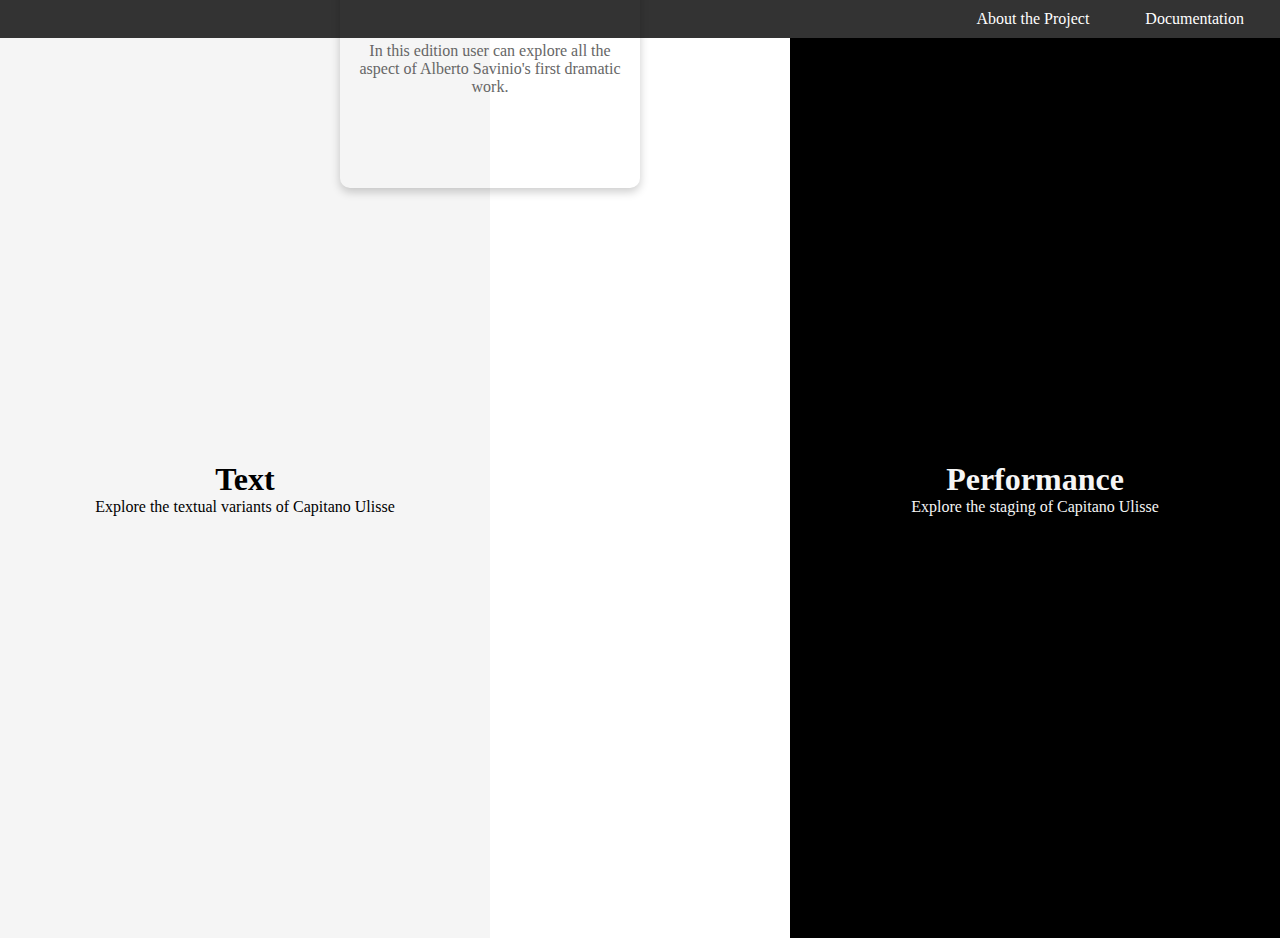
<file: index.html>
<!DOCTYPE html>
<html lang="it">
<head>
  <meta charset="UTF-8">
  <meta name="viewport" content="width=device-width, initial-scale=1.0">
  <title>Homepage</title>
  <link rel="stylesheet" href="styles.css">
</head>
<body>
  <!-- Navbar -->
  <nav>
    <ul>
      <li><a href="#about">About the Project</a></li>
      <li><a href="#documentation">Documentation</a></li>
    </ul>
  </nav>

  <!-- Split Screen con link -->
  <section class="split-screen">
    <div class="left">
      <a href="text.html">
        <h1>Text</h1>
        <p>Explore the textual variants of Capitano Ulisse</p>
      </a>
    </div>

    <!-- Sezione Introduttiva più piccola centrata tra i due blocchi -->
    <section class="intro">
      <h1>Capitano Ulisse Digital Edition</h1>
      <p>In this edition user can explore all the aspect of Alberto Savinio's first dramatic work.</p>
    </section>

    <div class="right">
      <a href="performance.html">
        <h1>Performance</h1>
          <p>Explore the staging of Capitano Ulisse</p>
      </a>
    </div>
  </section>

</body>
</html>
</file>
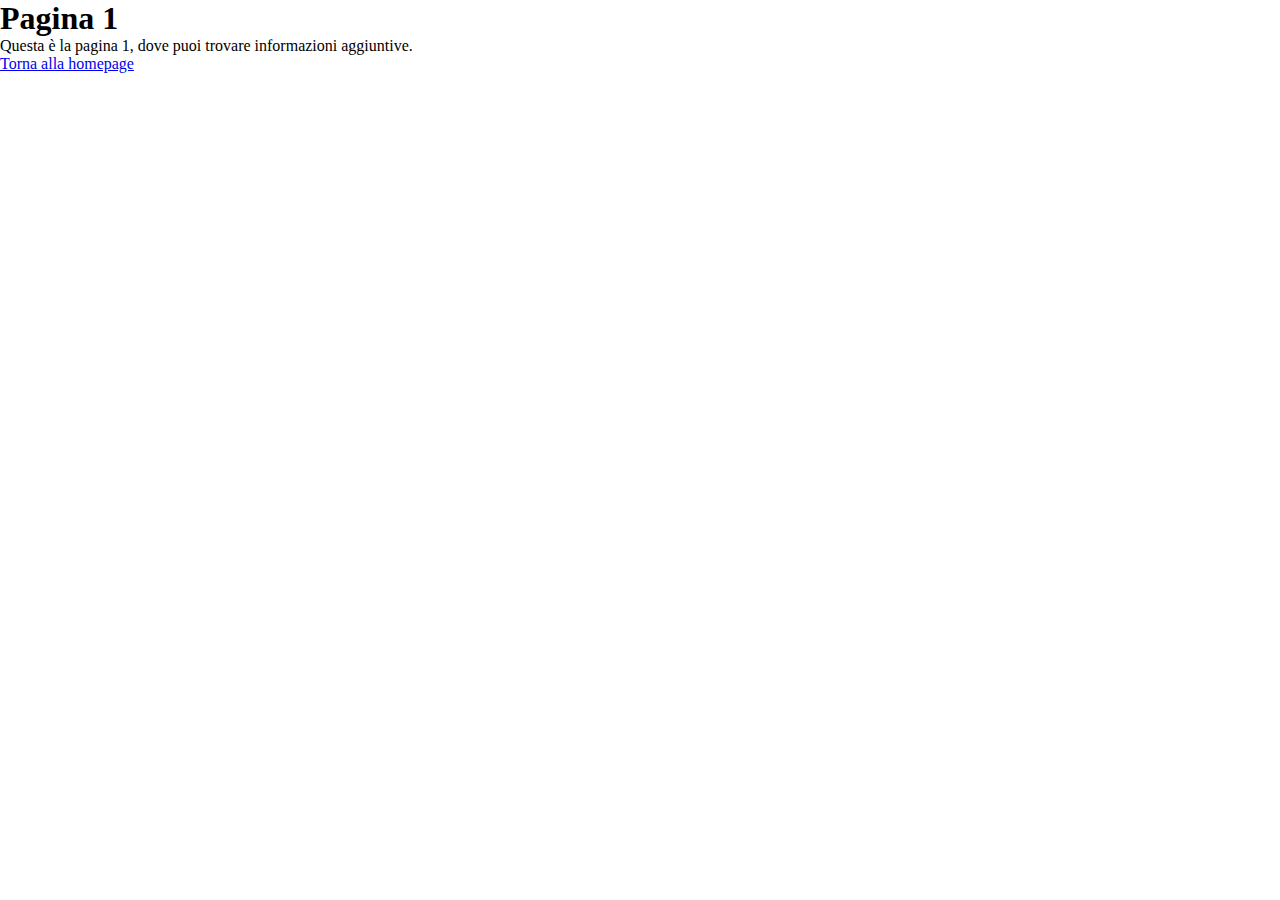
<file: performance.html>
<!DOCTYPE html>
<html lang="it">
<head>
  <meta charset="UTF-8">
  <meta name="viewport" content="width=device-width, initial-scale=1.0">
  <title>Pagina 1</title>
  <link rel="stylesheet" href="styles.css">
</head>
<body>
  <h1>Pagina 1</h1>
  <p>Questa è la pagina 1, dove puoi trovare informazioni aggiuntive.</p>
  <a href="index.html">Torna alla homepage</a>
</body>
</html>
</file>
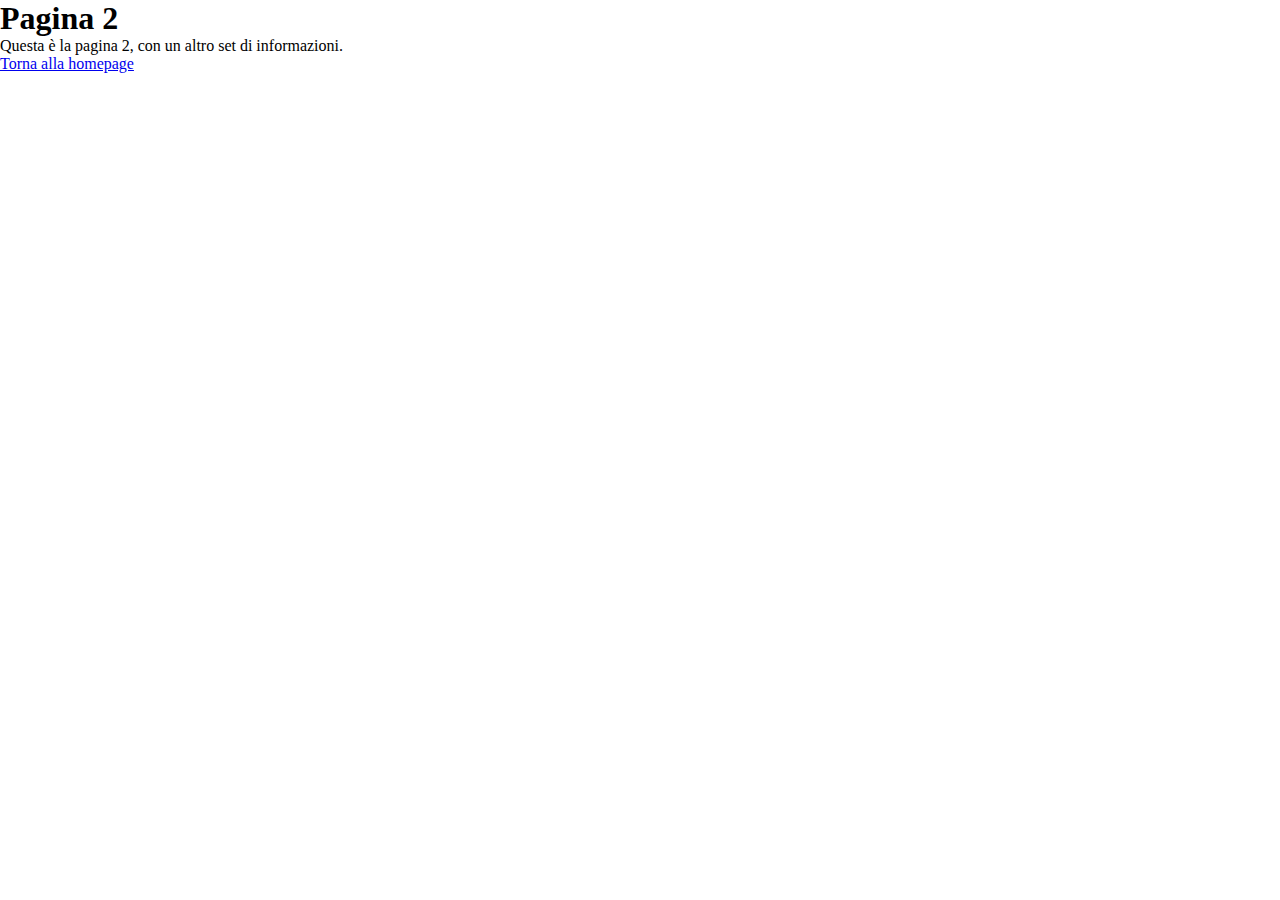
<file: text.html>
<!DOCTYPE html>
<html lang="it">
<head>
  <meta charset="UTF-8">
  <meta name="viewport" content="width=device-width, initial-scale=1.0">
  <title>Pagina 2</title>
  <link rel="stylesheet" href="styles.css">
</head>
<body>
  <h1>Pagina 2</h1>
  <p>Questa è la pagina 2, con un altro set di informazioni.</p>
  <a href="index.html">Torna alla homepage</a>
</body>
</html>
</file>
<file: styles.css>
/* Reset basic styles */
* {
  margin: 0;
  padding: 0;
  box-sizing: border-box;
}

/* Impostazioni della Navbar */
nav {
  background-color: #333;
  padding: 10px 20px;
  text-align: right;
}

nav ul {
  list-style: none;
}

nav ul li {
  display: inline;
  margin-left: 20px;
}

nav ul li a {
  text-decoration: none;
  color: white;
  font-size: 16px;
  padding: 8px 16px;
  border-radius: 5px;
}

nav ul li a:hover {
  background-color: #000000;
}

/* Split Screen */
.split-screen {
  display: flex;
  height: 100vh; /* Occupare l'intera altezza della finestra */
  position: relative; /* Necessario per il posizionamento della sezione introduttiva */
}

/* Impostazioni generali per i blocchi laterali */
.split-screen .left, .split-screen .right {
  flex: 1; /* Occupa metà della larghezza ciascuno */
  padding: 20px;
  display: flex;
  justify-content: center;
  align-items: center;
  position: relative; /* Imposta posizione relativa per gestire z-index */
  z-index: 1; /* Mantieni un z-index inferiore rispetto alla sezione centrale */
}

/* Blocco sinistro con testo nero */
.split-screen .left {
  background-color: #F5F5F5; /* Colore White Smoke */
  color: #000000; /* Colore nero per il testo */
}

/* Assicura che il testo specifico sia nero nel blocco sinistro */
.split-screen .left h1,
.split-screen .left p,
.split-screen .left a {
  color: #000000; /* Colore nero per titoli, paragrafi e link nel blocco sinistro */
}

/* Blocco destro con testo bianco */
.split-screen .right {
  background-color: #000000; /* Colore Nero */
  color: #F5F5F5; /* Colore bianco per il testo */
}

/* Sezione Introduttiva */
.intro {
  width: 300px;
  height: 300px;
  background:rgba(0,0,0,0.5)
  position: absolute;
  top: 50%;
  left: 50%;
  transform: translate(-50%, -50%);
  text-align: center;
  padding: 10px; /* Riduci il padding se necessario */
  border-radius: 10px;
  box-shadow: 0 4px 10px rgba(0, 0, 0, 0.2);
  z-index: 2;
  
  /* Aggiungi Flexbox per centrare il contenuto */
  display: flex;
  flex-direction: column; /* Per allineare gli elementi in colonna (titolo e paragrafo) */
  justify-content: center; /* Centra verticalmente */
  align-items: center; /* Centra orizzontalmente */
}

.intro h1 {
  font-size: 1.4rem;
  color: #333;
  margin-bottom: 10px;
}

.intro p {
  font-size: 1rem;
  color: #666;
}

/* Aggiungi stile per i link dentro i blocchi */
.split-screen a {
  text-decoration: none;
  text-align: center;
}

/* Stile specifico per il link nel blocco destro */
.split-screen .right a {
  color: #F5F5F5; /* Colore bianco per i link nel blocco destro */
}

/* Stile specifico per il link nel blocco sinistro */
.split-screen .left a {
  color: #000000; /* Colore nero per i link nel blocco sinistro */
}

.split-screen a:hover {
  opacity: 0.8;
}

/* Rimuovi trasformazioni e transizioni */
.split-screen .left:hover,
.split-screen .right:hover {
  z-index: 1; /* Assicura che il blocco centrale rimanga sempre sopra */
  transform: none; /* Nessuna trasformazione */
}
</file>
